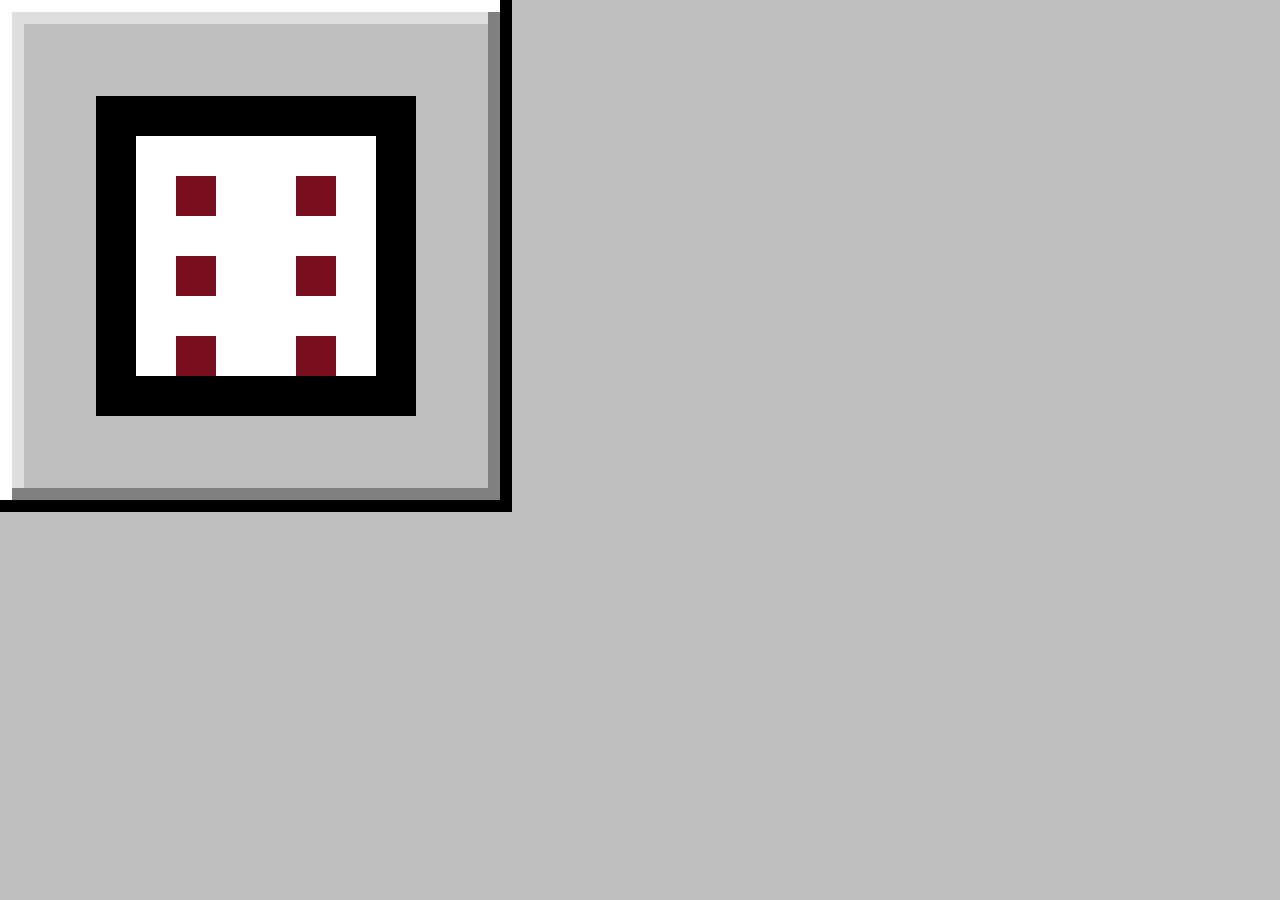
<file: marketing/logo.html>
<!doctype html><html><head><meta charset="utf-8"><meta name="robots" content="noindex"><style>html,body{margin:0;background:#c0c0c0}#l{width:512px;height:512px;display:grid;place-items:center;background:#c0c0c0;box-shadow:inset -12px -12px #000,inset 12px 12px #fff,inset -24px -24px #808080,inset 24px 24px #dfdfdf}</style></head>
<body><div id="l"></div><script type="module">import{iconSvg}from'../engine/icons.js';document.getElementById('l').innerHTML=iconSvg('dice',{size:320});</script></body></html>
</file>
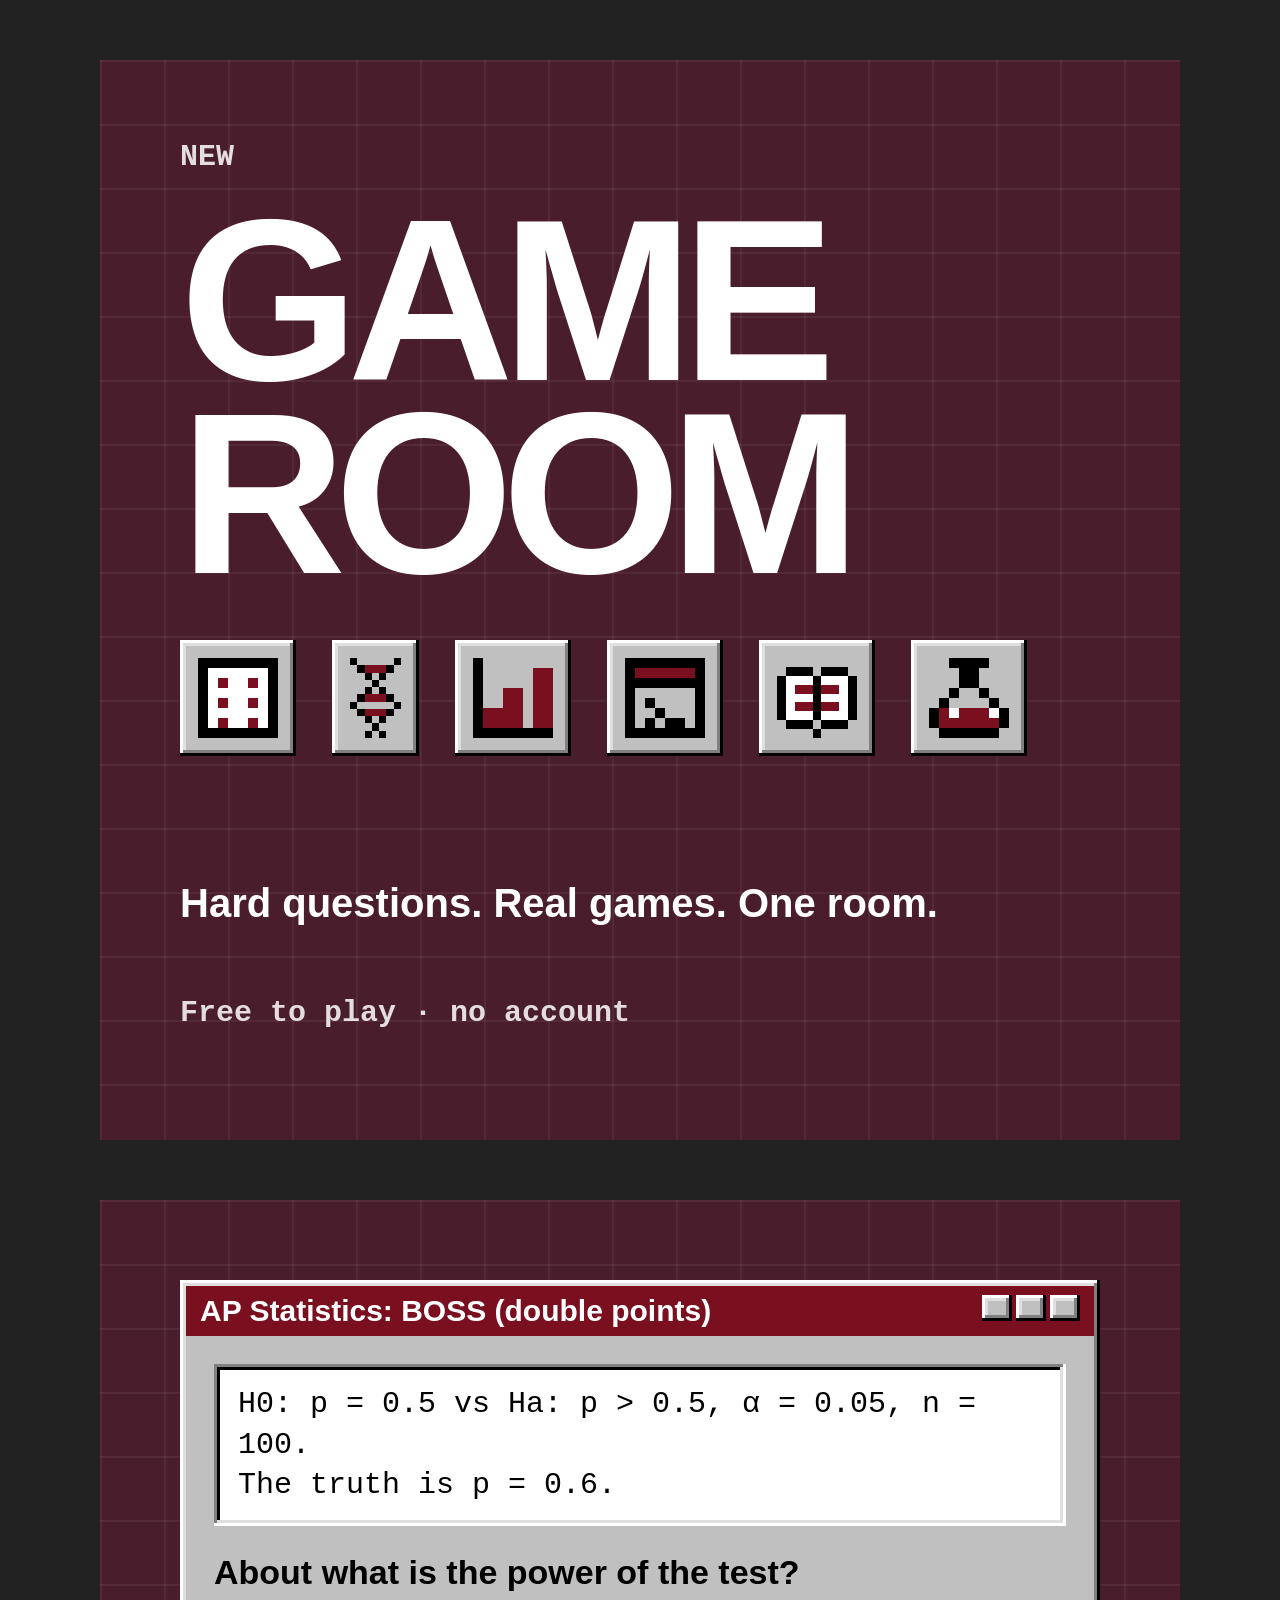
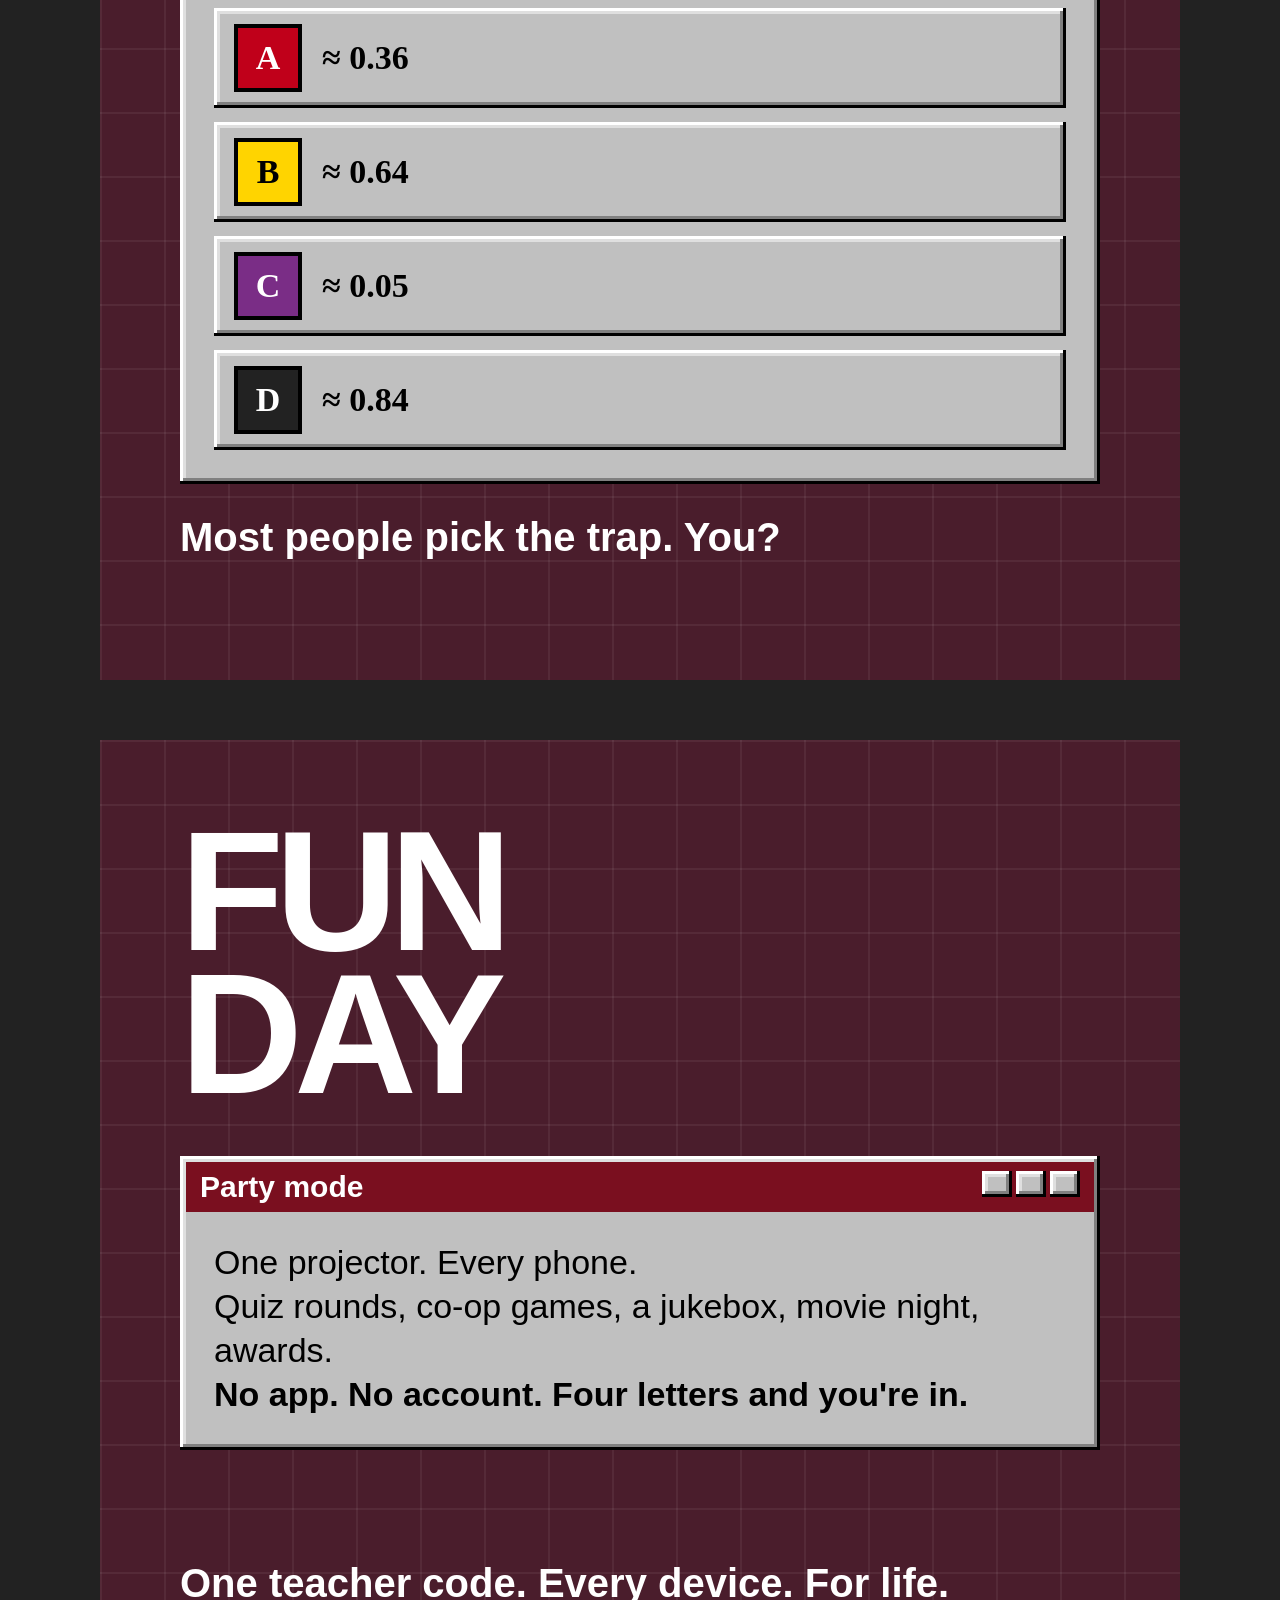
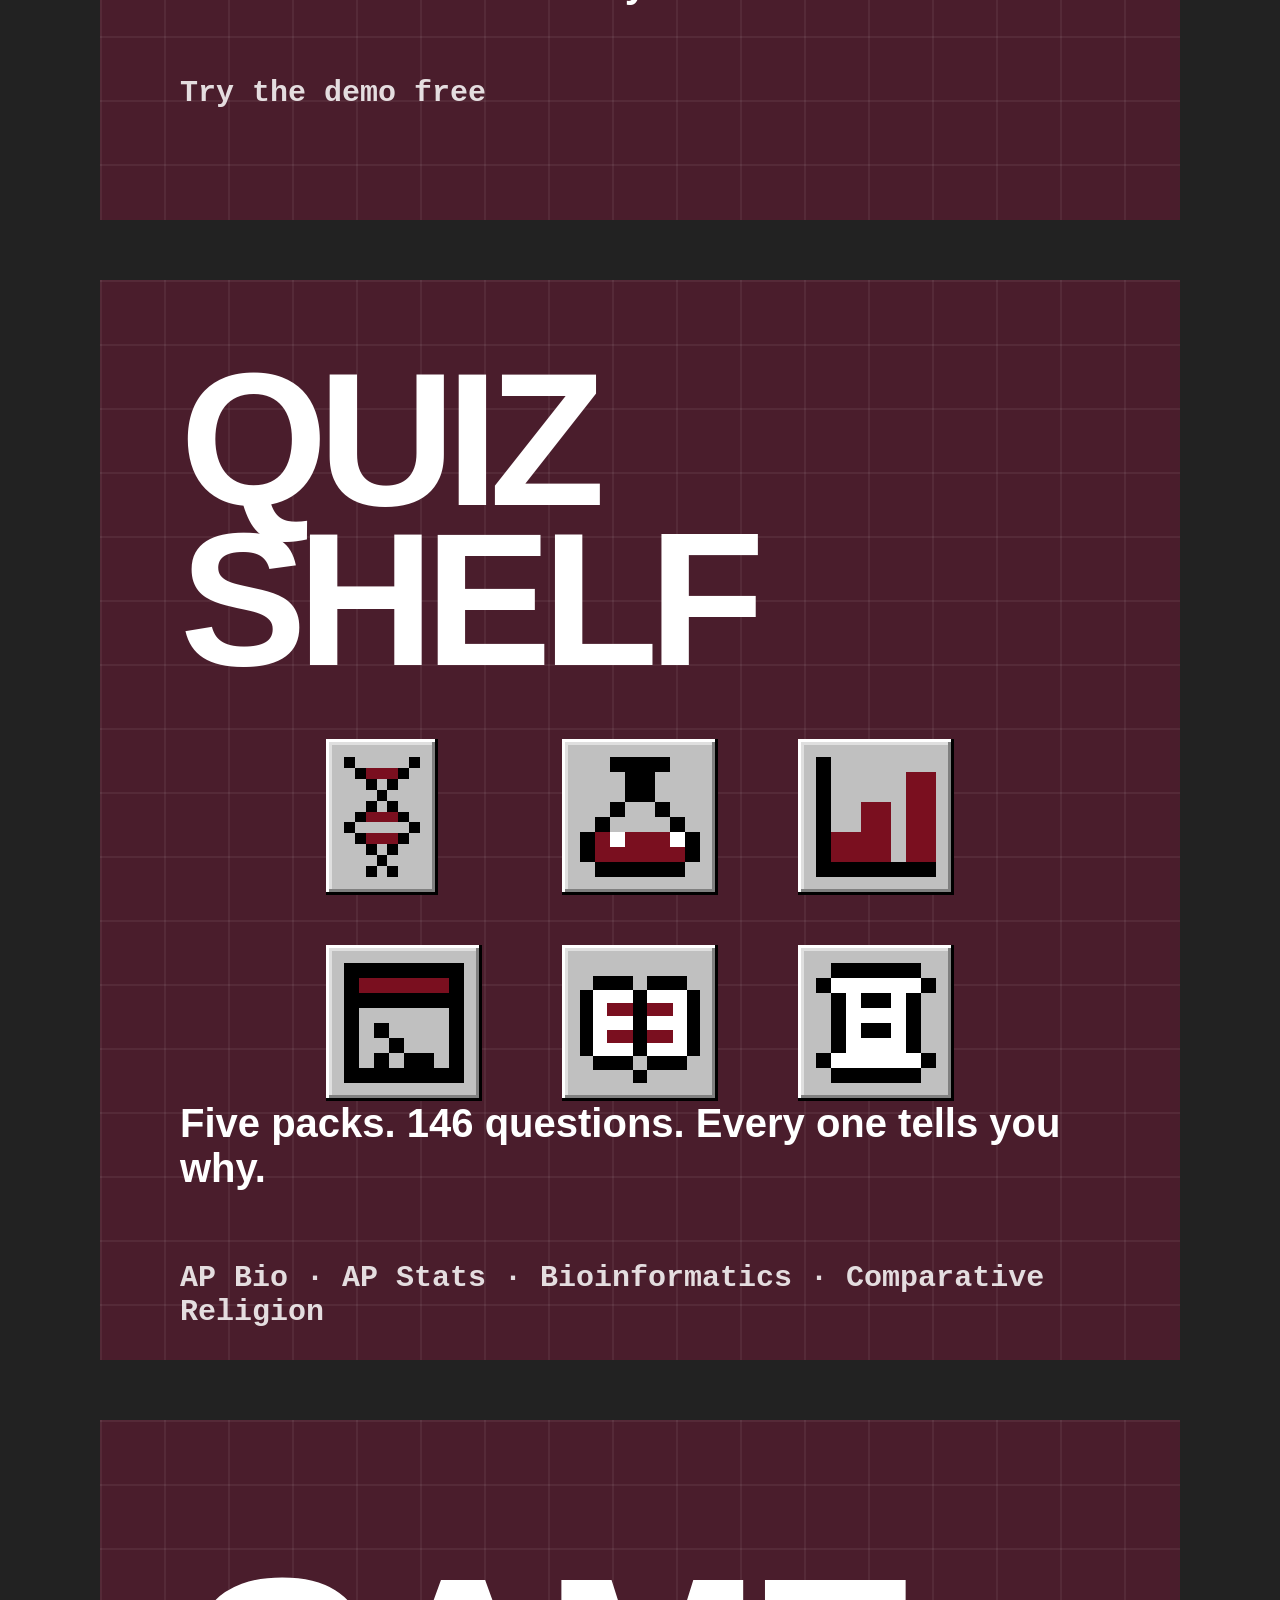
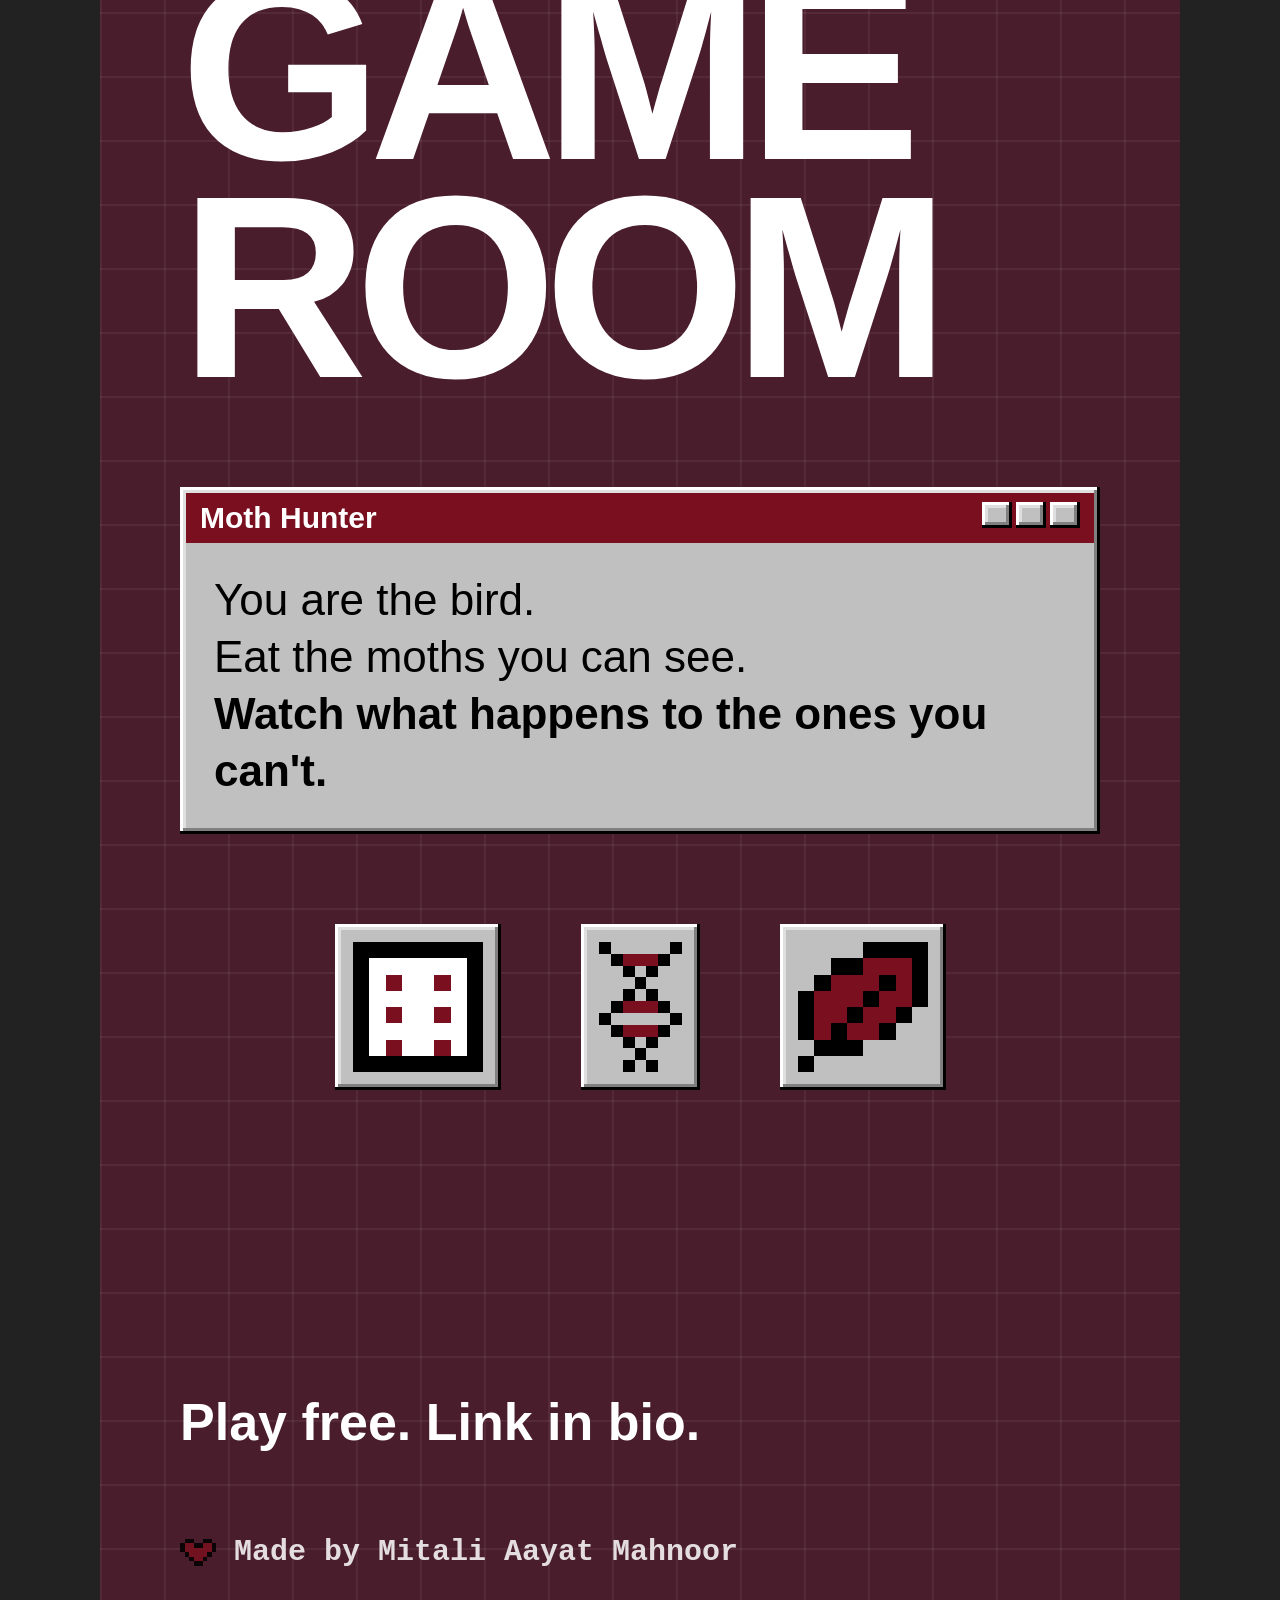
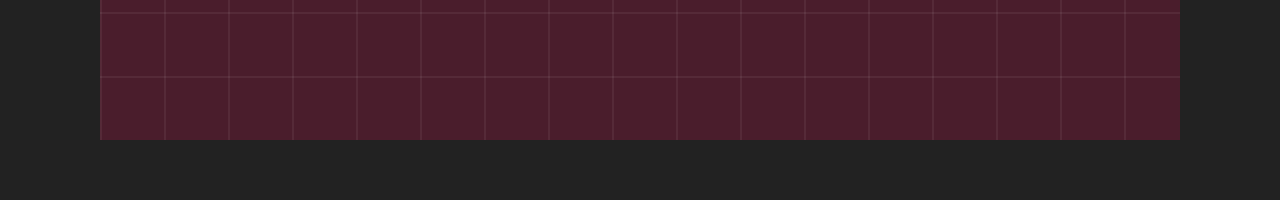
<file: marketing/post-templates.html>
<!doctype html>
<html lang="en">
<head>
<meta charset="utf-8">
<meta name="viewport" content="width=device-width, initial-scale=1">
<meta name="robots" content="noindex">
<title>Game Room posts</title>
<style>
  /* Each .post is exactly 1080x1080 (or 1080x1920 for .story). Screenshot one element at a time:
     Chrome DevTools > right-click the <section> > "Capture node screenshot". Edit the text right here. */
  :root { --desk:#4a1d2c; --title:#7a0f1f; --face:#c0c0c0; --y:#ffd400; --r:#c0001a; --p:#7a2d86;
    --raised: inset -3px -3px #000, inset 3px 3px #fff, inset -6px -6px #808080, inset 6px 6px #dfdfdf;
    --sunken: inset -3px -3px #fff, inset 3px 3px #808080, inset -6px -6px #dfdfdf, inset 6px 6px #000; }
  body { margin: 0; background: #222; font-family: Tahoma, "Segoe UI", sans-serif; display: grid; gap: 60px; justify-items: center; padding: 60px 0; }
  .post { width: 1080px; height: 1080px; position: relative; overflow: hidden; background: var(--desk); color: #fff;
    background-image: linear-gradient(rgba(255,255,255,.06) 2px, transparent 2px), linear-gradient(90deg, rgba(255,255,255,.06) 2px, transparent 2px); background-size: 64px 64px; }
  .story { height: 1920px; }
  .mega { font: 900 230px/.84 "Arial Black", "Helvetica Neue", Arial, sans-serif; letter-spacing: -.05em; text-transform: uppercase; margin: 0; }
  .pad { position: absolute; inset: 80px; display: flex; flex-direction: column; }
  .win { background: var(--face); box-shadow: var(--raised); padding: 6px; color: #000; }
  .tb { background: var(--title); color: #fff; font: 700 30px Tahoma, sans-serif; padding: 8px 14px; display: flex; justify-content: space-between; }
  .tb i { display: inline-block; width: 30px; height: 26px; background: var(--face); box-shadow: var(--raised); margin-left: 4px; }
  .bd { padding: 28px; font-size: 34px; line-height: 1.3; }
  .tag { font: 700 40px Tahoma, sans-serif; margin-top: auto; }
  .url { font: 700 30px "Courier New", monospace; opacity: .85; }
  .ch { display: flex; gap: 20px; align-items: center; background: var(--face); box-shadow: var(--raised); padding: 16px 20px; font: 700 34px Tahoma; margin-top: 14px; color: #000; }
  .ch b { width: 60px; height: 60px; display: grid; place-items: center; border: 4px solid #000; font: 900 34px "Arial Black"; flex: none; }
  .scene { background: #fff; box-shadow: var(--sunken); padding: 20px 24px; font: 30px/1.35 "Courier New", monospace; color: #000; }
  .icons { display: grid; grid-template-columns: repeat(3, auto); gap: 50px 80px; justify-content: center; }
  .icons svg { background: var(--face); box-shadow: var(--raised); padding: 18px; }
  .heart svg { vertical-align: middle; }
</style>
</head>
<body>

<!-- 1. Brand / launch -->
<section class="post" id="launch"><div class="pad">
  <p class="url" style="margin:0 0 30px">NEW</p>
  <h1 class="mega">GAME<br>ROOM</h1>
  <div class="icons" style="margin-top:50px;justify-content:start;grid-template-columns:repeat(6,auto);gap:36px" data-icons="dice dna chart terminal book flask" data-size="80"></div>
  <p class="tag">Hard questions. Real games. One room.</p>
  <p class="url">Free to play &middot; no account</p>
</div></section>

<!-- 2. Boss question -->
<section class="post" id="boss"><div class="pad">
  <div class="win"><div class="tb"><span>AP Statistics: BOSS (double points)</span><span><i></i><i></i><i></i></span></div><div class="bd">
    <div class="scene">H0: p = 0.5 vs Ha: p &gt; 0.5, &alpha; = 0.05, n = 100.<br>The truth is p = 0.6.</div>
    <p style="font-weight:700;margin:24px 0 6px">About what is the power of the test?</p>
    <div class="ch"><b style="background:var(--r);color:#fff">A</b>&asymp; 0.36</div>
    <div class="ch"><b style="background:var(--y)">B</b>&asymp; 0.64</div>
    <div class="ch"><b style="background:var(--p);color:#fff">C</b>&asymp; 0.05</div>
    <div class="ch"><b style="background:#222;color:#fff">D</b>&asymp; 0.84</div>
  </div></div>
  <p class="tag" style="margin-top:auto">Most people pick the trap. You?</p>
</div></section>

<!-- 3. Teacher -->
<section class="post" id="teacher"><div class="pad">
  <h1 class="mega" style="font-size:170px">FUN<br>DAY</h1>
  <div class="win" style="margin-top:50px"><div class="tb"><span>Party mode</span><span><i></i><i></i><i></i></span></div><div class="bd">
    One projector. Every phone.<br>Quiz rounds, co-op games, a jukebox, movie night, awards.<br><b>No app. No account. Four letters and you're in.</b>
  </div></div>
  <p class="tag">One teacher code. Every device. For life.</p>
  <p class="url">Try the demo free</p>
</div></section>

<!-- 4. Quiz Shelf -->
<section class="post" id="shelf"><div class="pad">
  <h1 class="mega" style="font-size:190px">QUIZ<br>SHELF</h1>
  <div class="icons" style="margin-top:60px" data-icons="dna flask chart terminal book scroll" data-size="120"></div>
  <p class="tag">Five packs. 146 questions. Every one tells you why.</p>
  <p class="url">AP Bio &middot; AP Stats &middot; Bioinformatics &middot; Comparative Religion</p>
</div></section>

<!-- 5. Story 1080x1920 -->
<section class="post story" id="story"><div class="pad" style="inset:140px 80px">
  <h1 class="mega" style="font-size:260px">GAME<br>ROOM</h1>
  <div class="win" style="margin-top:90px"><div class="tb"><span>Moth Hunter</span><span><i></i><i></i><i></i></span></div><div class="bd" style="font-size:44px">
    You are the bird.<br>Eat the moths you can see.<br><b>Watch what happens to the ones you can't.</b></div></div>
  <div class="icons" style="margin-top:90px" data-icons="dice dna leaf" data-size="130"></div>
  <p class="tag" style="font-size:52px">Play free. Link in bio.</p>
  <p class="url heart" data-heart>Made by Mitali Aayat Mahnoor</p>
</div></section>

<script type="module">
  import { iconSvg } from '../engine/icons.js';
  document.querySelectorAll('[data-icons]').forEach(el => {
    el.innerHTML = el.dataset.icons.split(' ').map(n => iconSvg(n, { size: +el.dataset.size })).join('');
  });
  document.querySelectorAll('[data-heart]').forEach(el => el.insertAdjacentHTML('afterbegin', iconSvg('heart', { size: 36 }) + ' '));
</script>
</body>
</html>
</file>
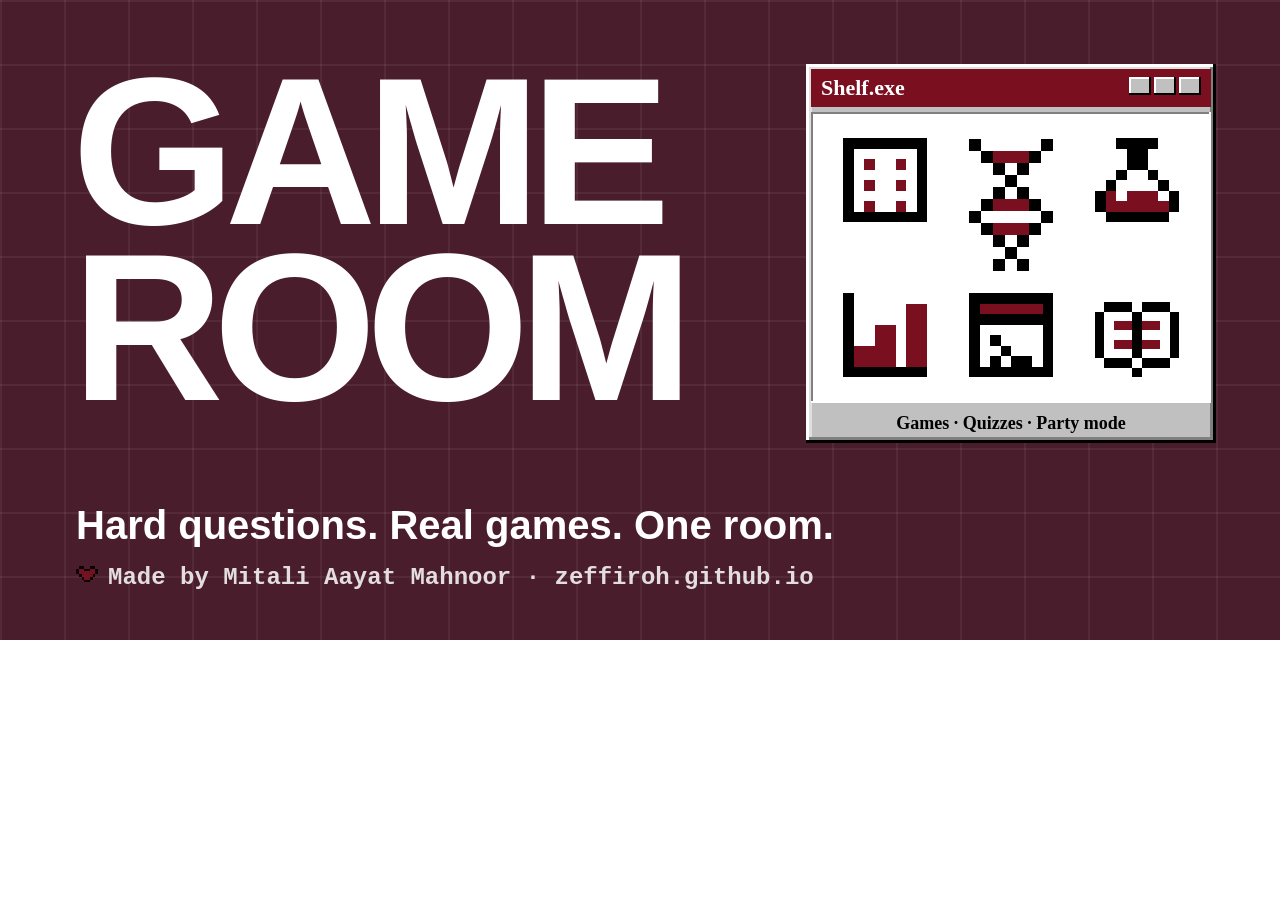
<file: marketing/social-preview.html>
<!doctype html>
<html lang="en">
<head>
<meta charset="utf-8">
<meta name="robots" content="noindex">
<title>Game Room social preview</title>
<style>
  /* 1280x640: GitHub social preview and the link-preview image (og:image). Rendered to social-preview.png. */
  html, body { margin: 0; }
  .card { width: 1280px; height: 640px; position: relative; overflow: hidden; background: #4a1d2c; color: #fff; font-family: Tahoma, "Segoe UI", sans-serif;
    background-image: linear-gradient(rgba(255,255,255,.06) 2px, transparent 2px), linear-gradient(90deg, rgba(255,255,255,.06) 2px, transparent 2px); background-size: 64px 64px; }
  h1 { position: absolute; left: 72px; top: 64px; margin: 0; font: 900 210px/.84 "Arial Black", "Helvetica Neue", Arial, sans-serif; letter-spacing: -.05em; }
  .tag { position: absolute; left: 76px; bottom: 92px; font: 700 40px Tahoma, sans-serif; }
  .by { position: absolute; left: 76px; bottom: 48px; font: 700 24px "Courier New", monospace; opacity: .85; display: flex; align-items: center; gap: 10px; }
  .win { position: absolute; right: 64px; top: 64px; width: 400px; background: #c0c0c0; padding: 5px; color: #000;
    box-shadow: inset -3px -3px #000, inset 3px 3px #fff, inset -6px -6px #808080, inset 6px 6px #dfdfdf; }
  .tb { background: #7a0f1f; color: #fff; font: 700 22px Tahoma; padding: 6px 10px; display: flex; justify-content: space-between; }
  .tb i { display: inline-block; width: 22px; height: 18px; background: #c0c0c0; margin-left: 3px; box-shadow: inset -2px -2px #000, inset 2px 2px #fff; }
  .grid { display: grid; grid-template-columns: repeat(3, 1fr); gap: 22px; padding: 26px 22px; background: #fff; margin-top: 5px;
    box-shadow: inset -2px -2px #fff, inset 2px 2px #808080; justify-items: center; }
  .grid svg { width: 84px; height: auto; }
  .lbl { font: 700 18px Tahoma; padding: 10px 6px 4px; text-align: center; }
</style>
</head>
<body>
<div class="card">
  <h1>GAME<br>ROOM</h1>
  <div class="win"><div class="tb"><span>Shelf.exe</span><span><i></i><i></i><i></i></span></div>
    <div class="grid" id="g"></div>
    <div class="lbl">Games &middot; Quizzes &middot; Party mode</div></div>
  <div class="tag">Hard questions. Real games. One room.</div>
  <div class="by"><span id="h"></span>Made by Mitali Aayat Mahnoor &middot; zeffiroh.github.io</div>
</div>
<script type="module">
  import { iconSvg } from '../engine/icons.js';
  document.getElementById('g').innerHTML = ['dice', 'dna', 'flask', 'chart', 'terminal', 'book'].map(n => iconSvg(n, { size: 84 })).join('');
  document.getElementById('h').innerHTML = iconSvg('heart', { size: 22 });
</script>
</body>
</html>
</file>
